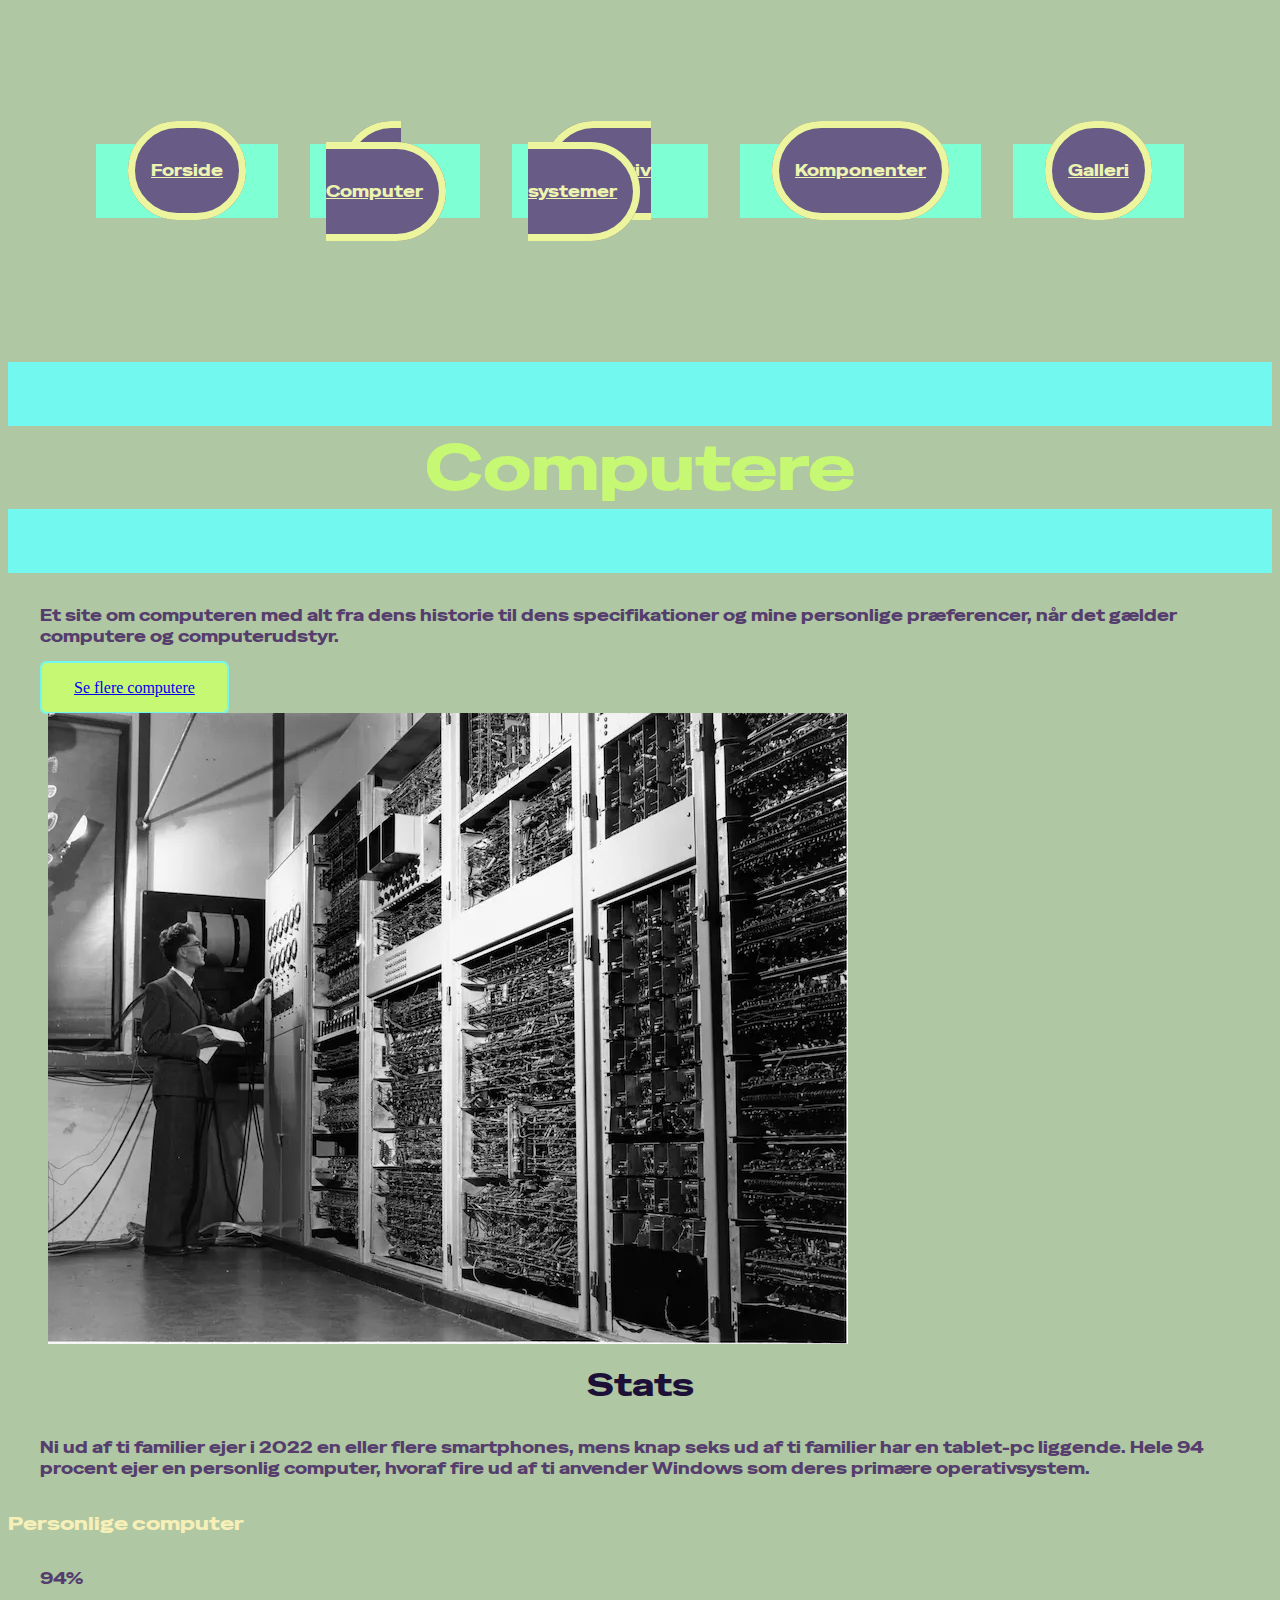
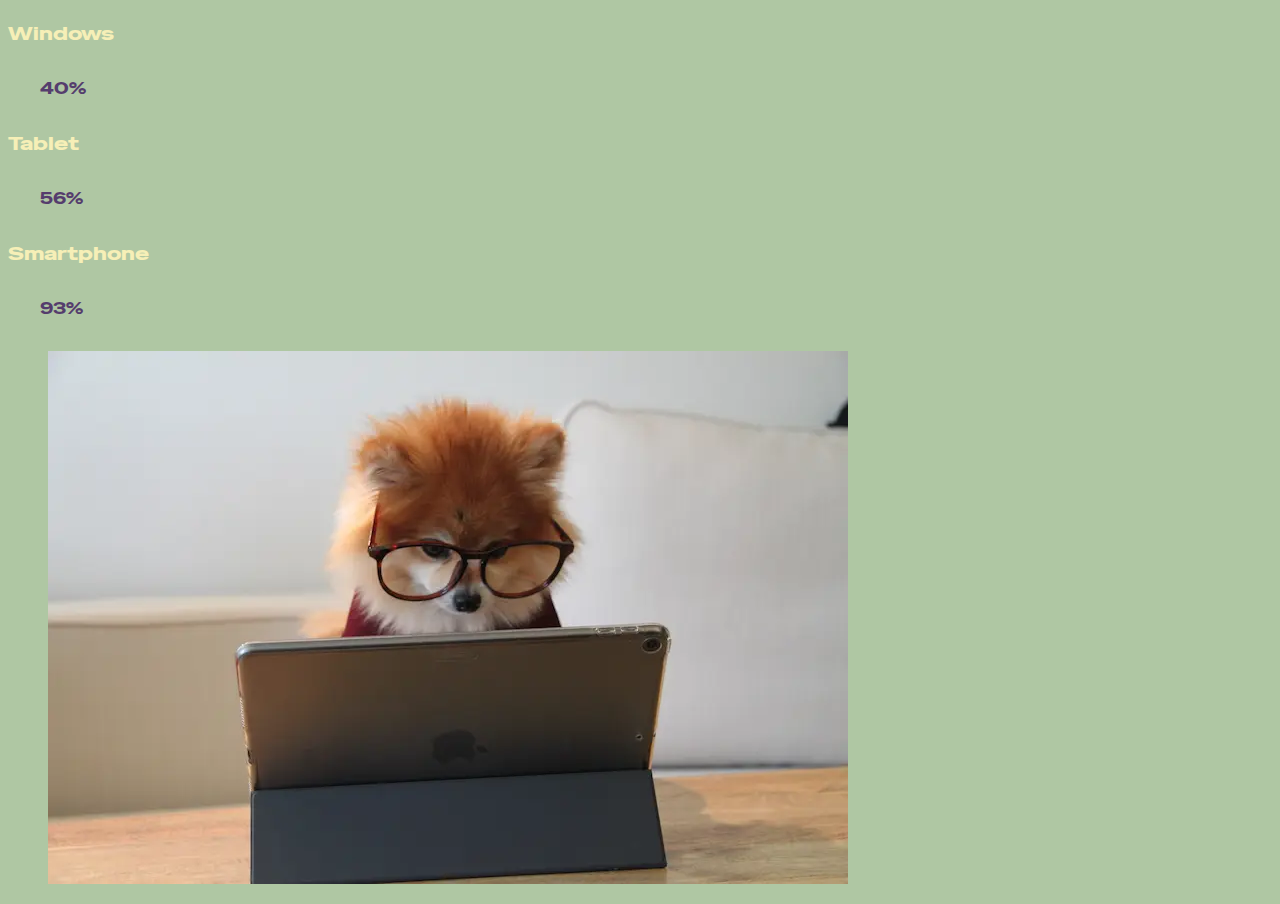
<file: index.html>
<!DOCTYPE html>
<html lang="en">
  <head>
    <meta charset="UTF-8" />
    <meta name="robots" content="noindex" />
    <title>Forside</title>
    <link rel="stylesheet" href="style.css" />
    <link rel="preconnect" href="https://fonts.googleapis.com" />
    <link rel="preconnect" href="https://fonts.gstatic.com" crossorigin />
    <link
      href="https://fonts.googleapis.com/css2?family=Gravitas+One&family=Protest+Riot&family=Racing+Sans+One&family=Roboto:ital,wght@0,100..900;1,100..900&family=Source+Code+Pro:ital,wght@0,200..900;1,200..900&family=Special+Gothic+Expanded+One&display=swap"
      rel="stylesheet"
    />
    <link rel="preconnect" href="https://fonts.googleapis.com" />
    <link rel="preconnect" href="https://fonts.gstatic.com" crossorigin />
    <link
      href="https://fonts.googleapis.com/css2?family=Gravitas+One&family=Mouse+Memoirs&family=Protest+Riot&family=Racing+Sans+One&family=Roboto:ital,wght@0,100..900;1,100..900&family=Source+Code+Pro:ital,wght@0,200..900;1,200..900&family=Special+Gothic+Expanded+One&display=swap"
      rel="stylesheet"
    />
  </head>
  <body>
    <header>
      <nav>
        <ul>
          <li><a href="index.html">Forside</a></li>
          <li><a href="min_computer.html">Min Computer</a></li>
          <li><a href="operativsystemer.html">Operativ systemer</a></li>
          <li><a href="komponenter.html">Komponenter</a></li>
          <li><a href="galleri.html">Galleri</a></li>
        </ul>
      </nav>
    </header>
    <main>
      <h1>Computere</h1>
      <p>Et site om computeren med alt fra dens historie til dens specifikationer og mine personlige præferencer, når det gælder computere og computerudstyr.</p>
      <a href="galleri.html" class="cta">Se flere computere</a>
      <figure><img src="imgs/computer-old.webp" alt="old computer" /></figure>
      <h2>Stats</h2>
      <p>Ni ud af ti familier ejer i 2022 en eller flere smartphones, mens knap seks ud af ti familier har en tablet-pc liggende. Hele 94 procent ejer en personlig computer, hvoraf fire ud af ti anvender Windows som deres primære operativsystem.</p>
      <h3>Personlige computer</h3>
      <p>94%</p>
      <h3>Windows</h3>
      <p>40%</p>
      <h3>Tablet</h3>
      <p>56%</p>
      <h3>Smartphone</h3>
      <p>93%</p>
      <figure><img src="imgs/mac.webp" alt="dog" /></figure>
    </main>
    <footer></footer>
  </body>
</html>
</file>
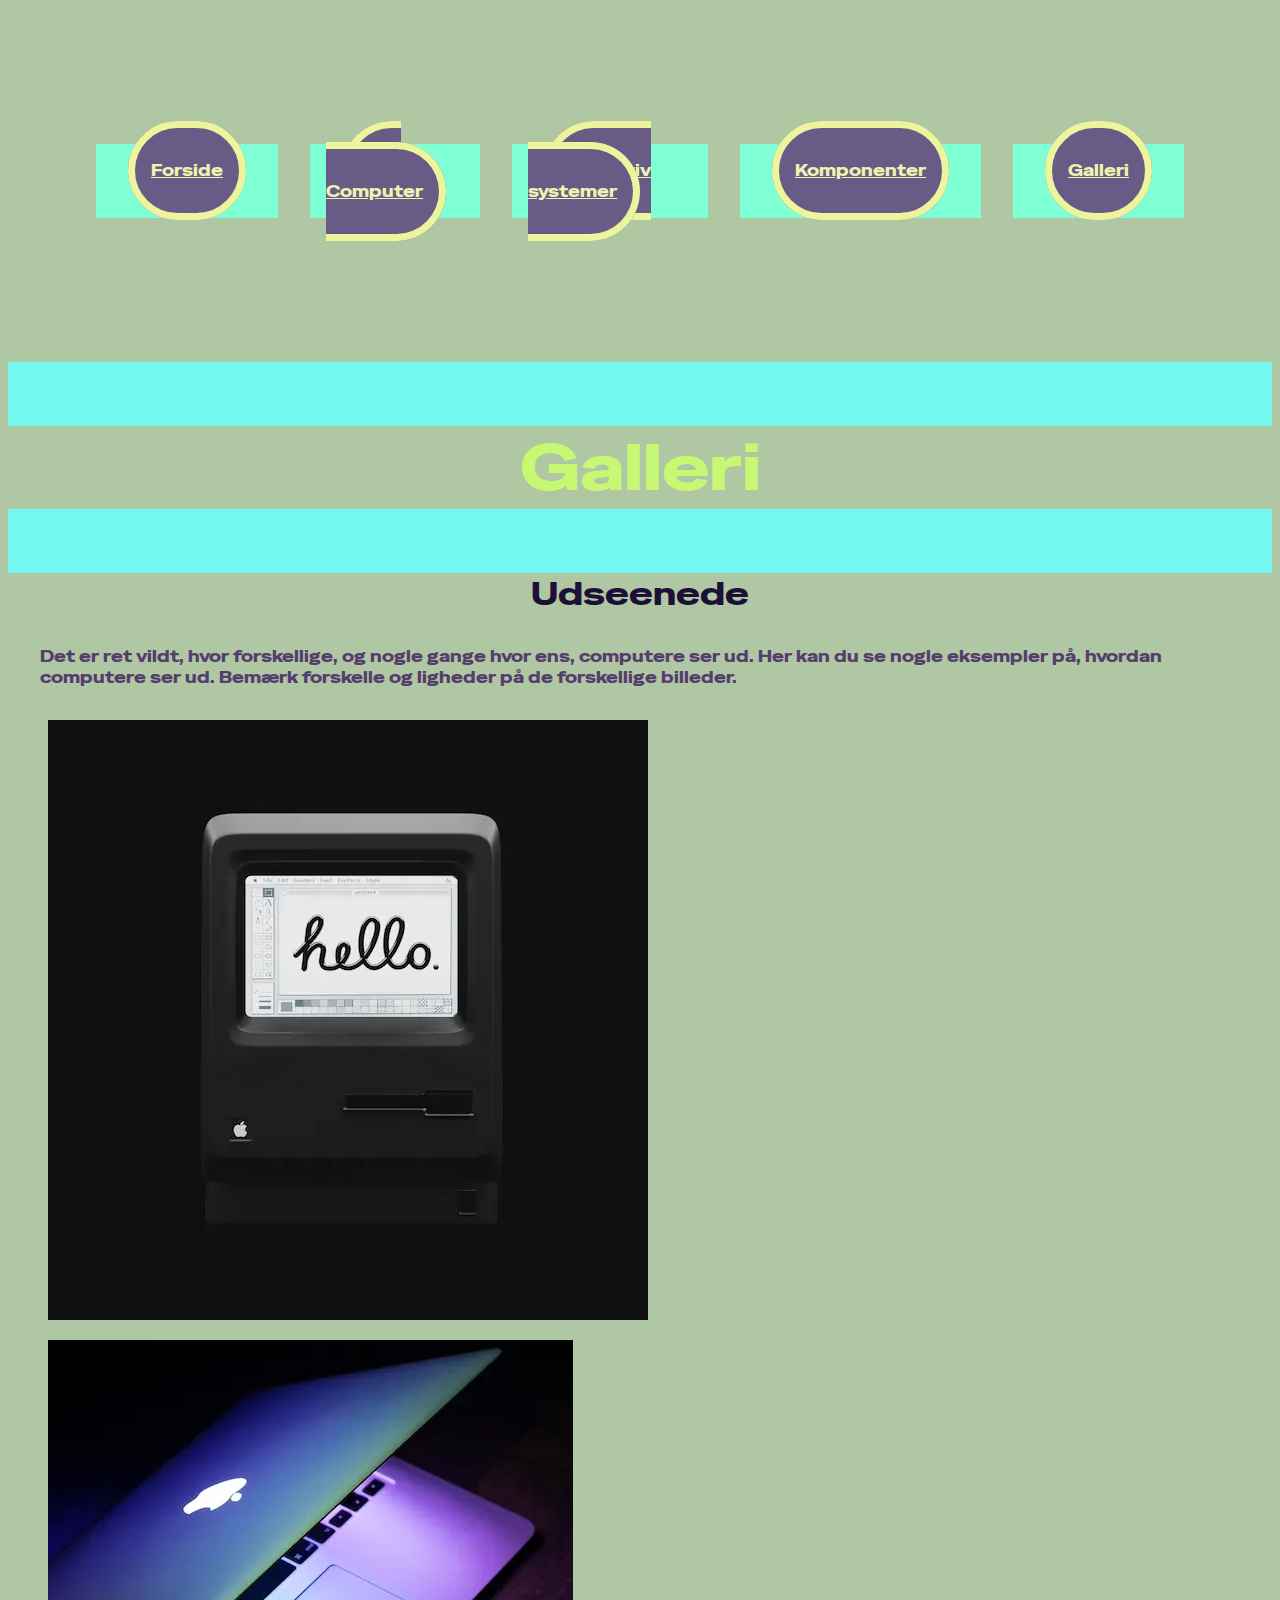
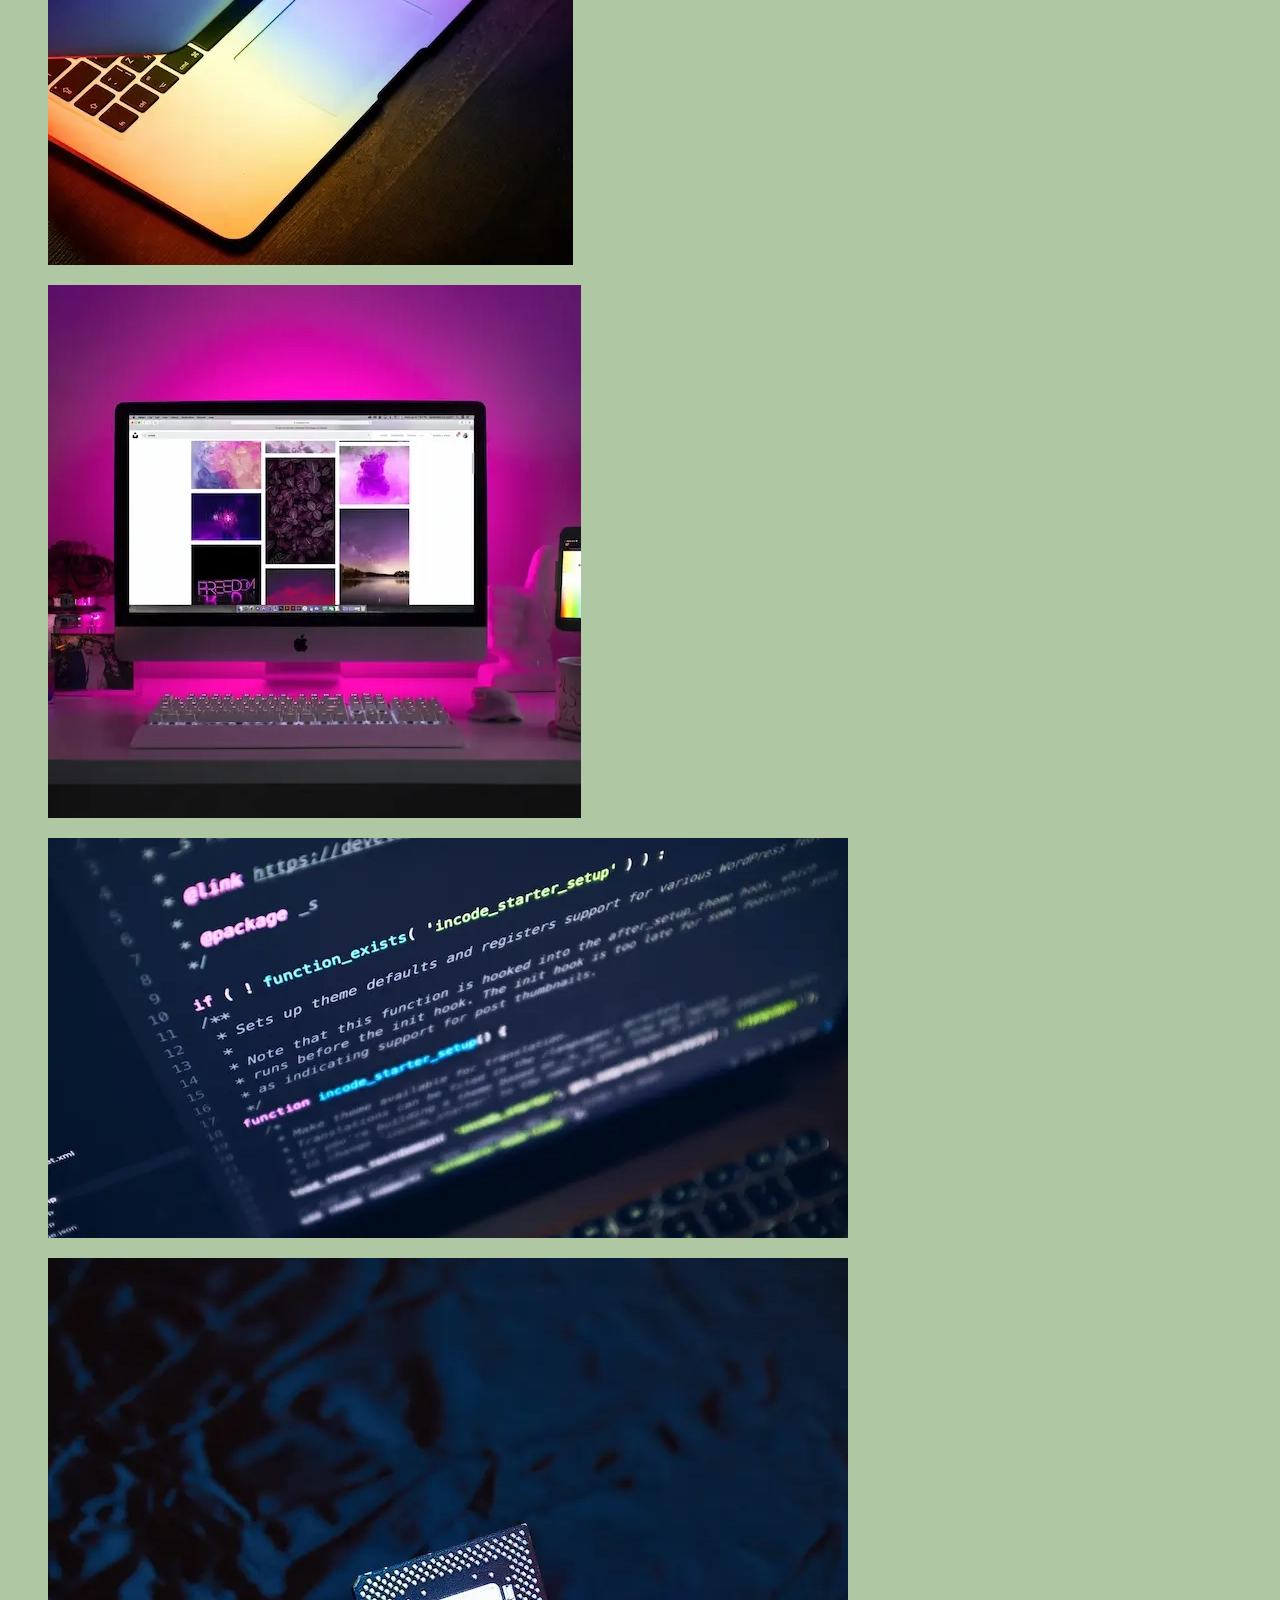
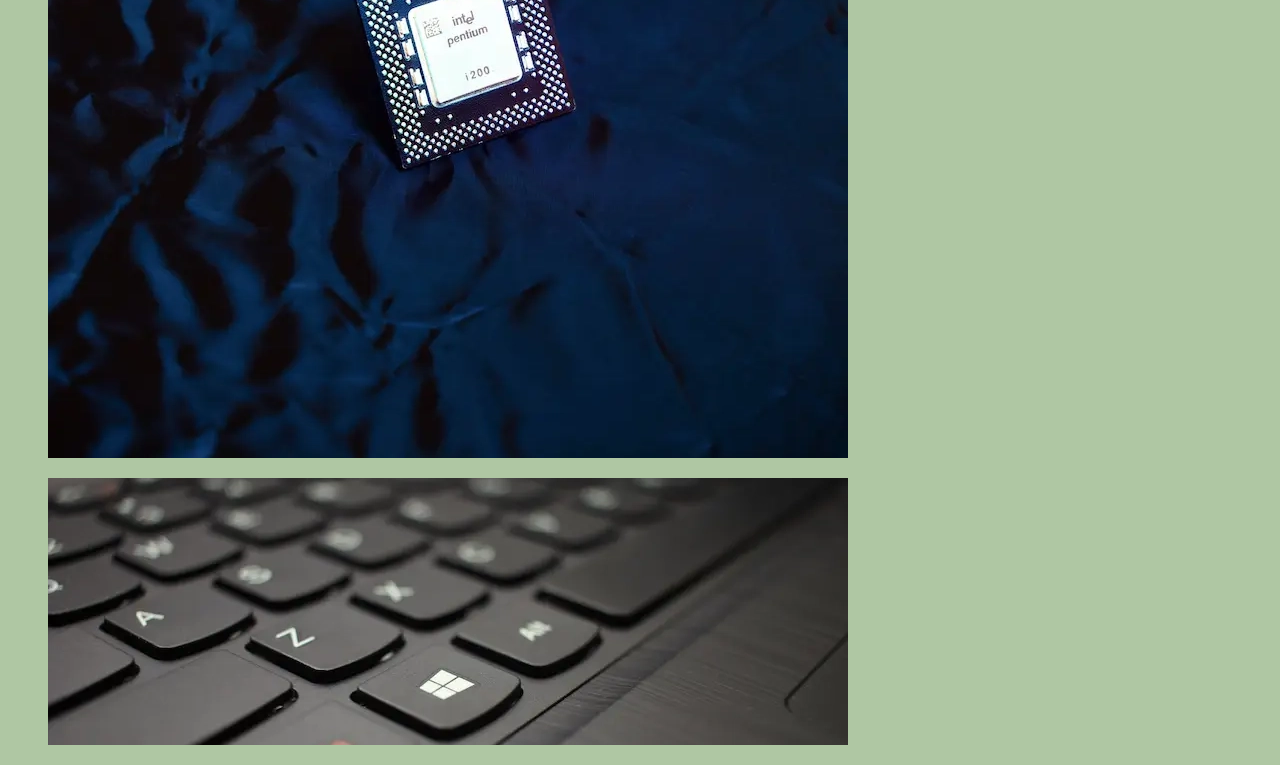
<file: galleri.html>
<!DOCTYPE html>
<html lang="en">
  <head>
    <meta charset="UTF-8" />
    <meta name="robots" content="noindex" />
    <title>Gallerí</title>
    <link rel="stylesheet" href="style.css" />
    <link rel="preconnect" href="https://fonts.googleapis.com" />
    <link rel="preconnect" href="https://fonts.gstatic.com" crossorigin />
    <link href="https://fonts.googleapis.com/css2?family=Gravitas+One&family=Protest+Riot&family=Racing+Sans+One&family=Source+Code+Pro:ital,wght@0,200..900;1,200..900&family=Special+Gothic+Expanded+One&display=swap" rel="stylesheet" />
    <link rel="preconnect" href="https://fonts.googleapis.com" />
    <link rel="preconnect" href="https://fonts.gstatic.com" crossorigin />
    <link
      href="https://fonts.googleapis.com/css2?family=Gravitas+One&family=Protest+Riot&family=Racing+Sans+One&family=Roboto:ital,wght@0,100..900;1,100..900&family=Source+Code+Pro:ital,wght@0,200..900;1,200..900&family=Special+Gothic+Expanded+One&display=swap"
      rel="stylesheet"
    />
  </head>
  <body>
    <header>
      <nav>
        <ul>
          <li><a href="index.html">Forside</a></li>
          <li><a href="min_computer.html">Min Computer</a></li>
          <li><a href="operativsystemer.html">Operativ systemer</a></li>
          <li><a href="komponenter.html">Komponenter</a></li>
          <li><a href="galleri.html">Galleri</a></li>
        </ul>
      </nav>
    </header>
    <main>
      <section></section>
      <h1>Galleri</h1>
      <h2>Udseenede</h2>
      <p>Det er ret vildt, hvor forskellige, og nogle gange hvor ens, computere ser ud. Her kan du se nogle eksempler på, hvordan computere ser ud. Bemærk forskelle og ligheder på de forskellige billeder.</p>

      <figure><img src="imgs/galleri/apple-84.webp" alt="apple-84" /></figure>

      <figure><img src="imgs/galleri/macbook.webp" alt="macbook" /></figure>

      <figure><img src="imgs/galleri/desktop-setup.webp" alt="Desktop setup" /></figure>

      <figure><img src="imgs/galleri/code.webp" alt="code" /></figure>

      <figure><img src="imgs/galleri/intel-chip.webp" alt="Intel chip" /></figure>

      <figure><img src="imgs/galleri/keyboard.webp" alt="keyboard" /></figure>
    </main>
    <footer></footer>
  </body>
</html>
</file>
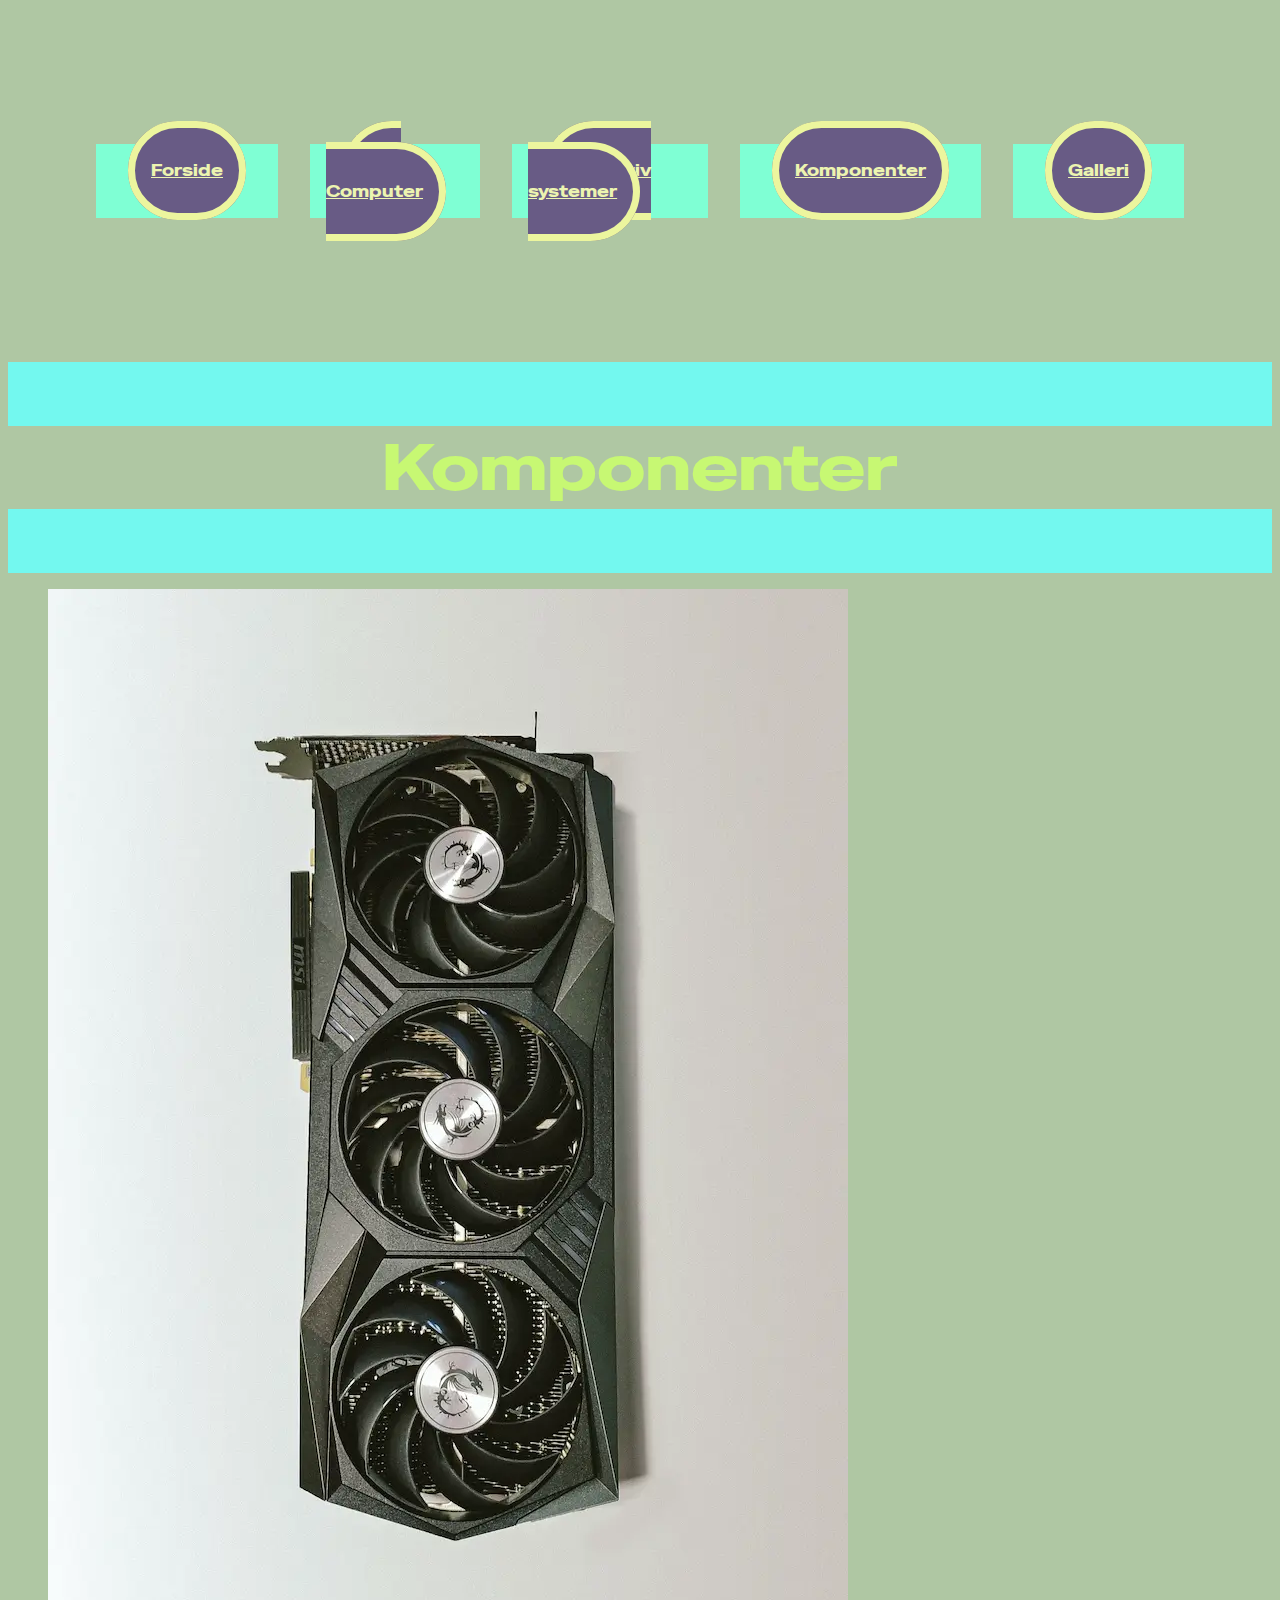
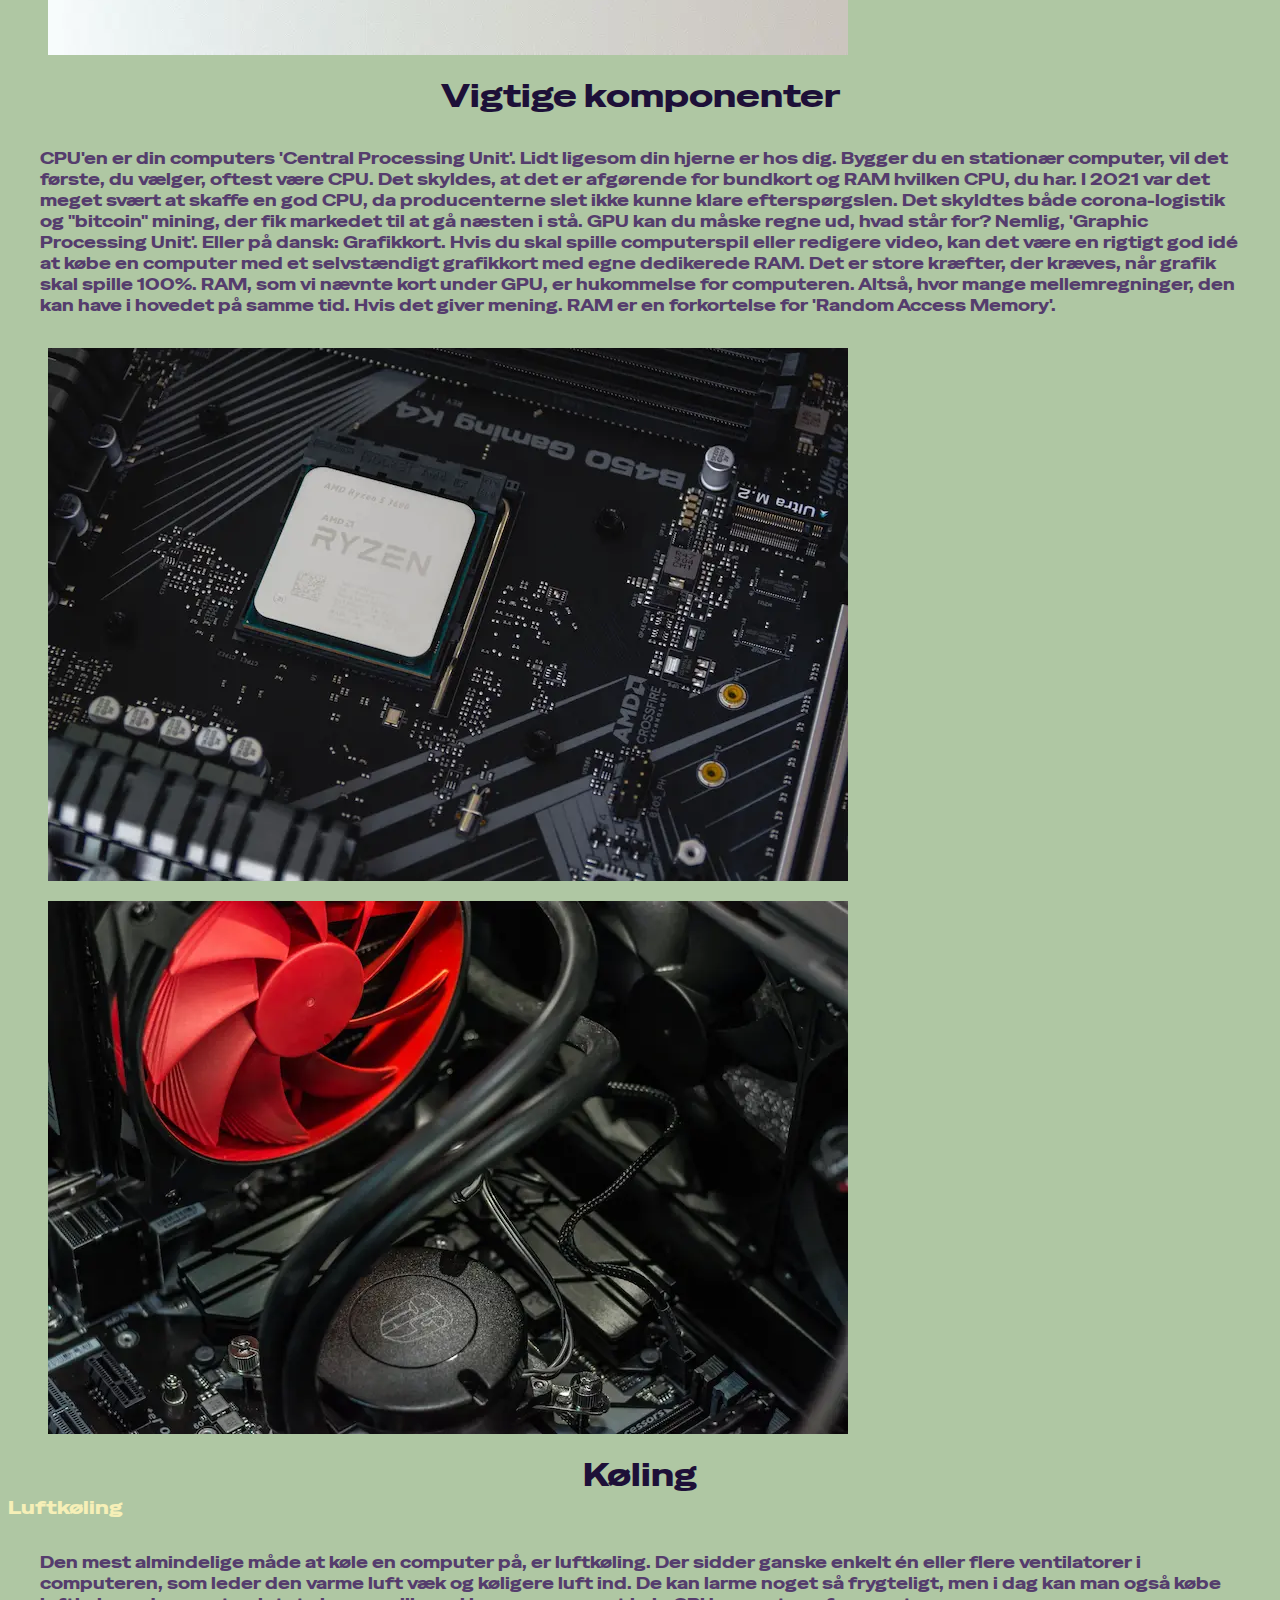
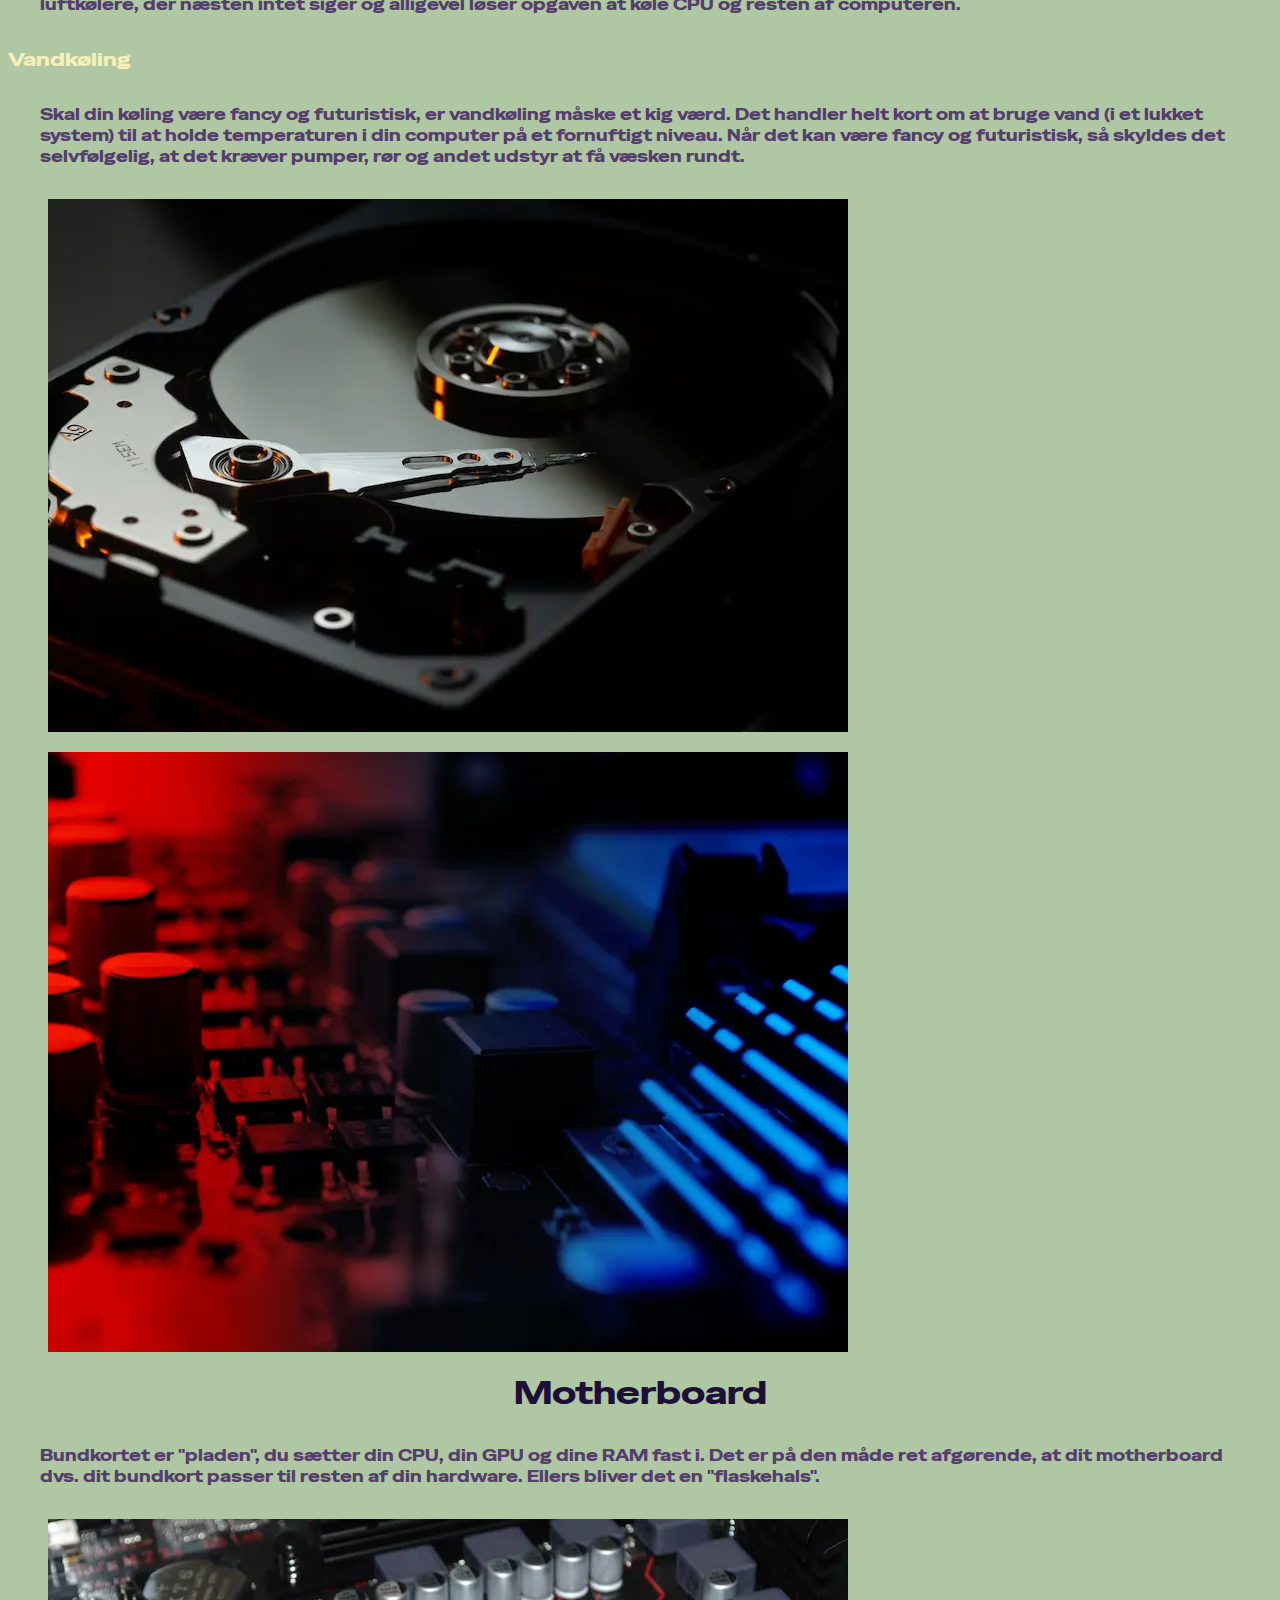
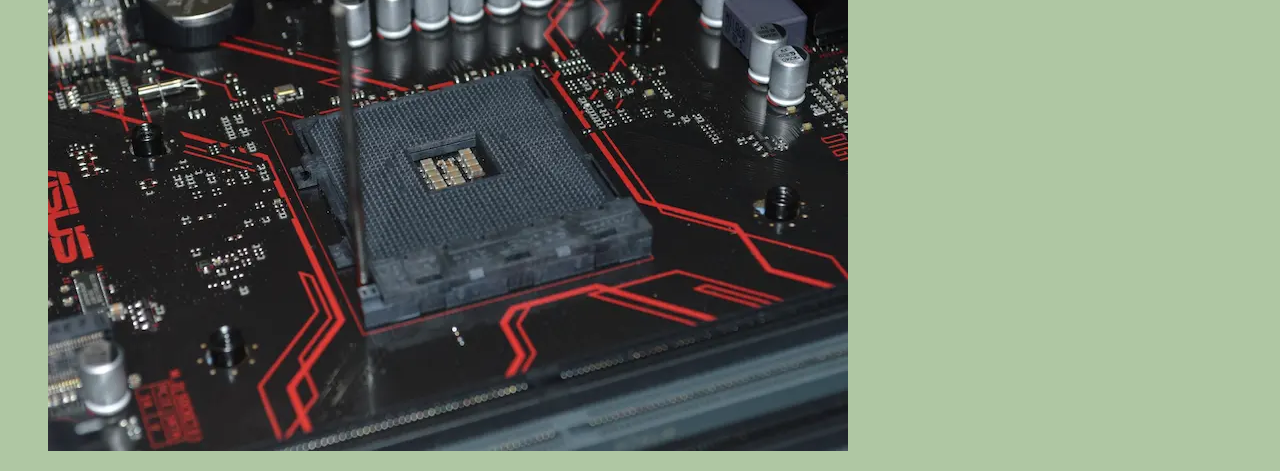
<file: komponenter.html>
<!DOCTYPE html>
<html lang="da">
  <head>
    <meta charset="UTF-8" />
    <meta name="robots" content="noindex" />
    <title>Komponenter</title>
    <link rel="stylesheet" href="style.css" />
    <link rel="preconnect" href="https://fonts.googleapis.com" />
    <link rel="preconnect" href="https://fonts.gstatic.com" crossorigin />
    <link href="https://fonts.googleapis.com/css2?family=Gravitas+One&family=Protest+Riot&family=Racing+Sans+One&family=Source+Code+Pro:ital,wght@0,200..900;1,200..900&family=Special+Gothic+Expanded+One&display=swap" rel="stylesheet" />
    <link rel="preconnect" href="https://fonts.googleapis.com" />
    <link rel="preconnect" href="https://fonts.gstatic.com" crossorigin />
    <link
      href="https://fonts.googleapis.com/css2?family=Gravitas+One&family=Protest+Riot&family=Racing+Sans+One&family=Roboto:ital,wght@0,100..900;1,100..900&family=Source+Code+Pro:ital,wght@0,200..900;1,200..900&family=Special+Gothic+Expanded+One&display=swap"
      rel="stylesheet"
    />
    <link rel="preconnect" href="https://fonts.googleapis.com" />
    <link rel="preconnect" href="https://fonts.gstatic.com" crossorigin />
    <link
      href="https://fonts.googleapis.com/css2?family=Gravitas+One&family=Mouse+Memoirs&family=Protest+Riot&family=Racing+Sans+One&family=Roboto:ital,wght@0,100..900;1,100..900&family=Source+Code+Pro:ital,wght@0,200..900;1,200..900&family=Special+Gothic+Expanded+One&display=swap"
      rel="stylesheet"
    />
  </head>
  <body>
    <header>
      <nav>
        <ul>
          <li><a href="index.html">Forside</a></li>
          <li><a href="min_computer.html">Min Computer</a></li>
          <li><a href="operativsystemer.html">Operativ systemer</a></li>
          <li><a href="komponenter.html">Komponenter</a></li>
          <li><a href="galleri.html">Galleri</a></li>
        </ul>
      </nav>
    </header>
    <main>
      <h1>Komponenter</h1>
      <figure><img src="imgs/komponenter/grafikkort.webp" alt="grafikkort" /></figure>

      <h2>Vigtige komponenter</h2>
      <p>
        CPU'en er din computers 'Central Processing Unit'. Lidt ligesom din hjerne er hos dig. Bygger du en stationær computer, vil det første, du vælger, oftest være CPU. Det skyldes, at det er afgørende for bundkort og RAM hvilken CPU, du har. I
        2021 var det meget svært at skaffe en god CPU, da producenterne slet ikke kunne klare efterspørgslen. Det skyldtes både corona-logistik og "bitcoin" mining, der fik markedet til at gå næsten i stå. GPU kan du måske regne ud, hvad står for?
        Nemlig, 'Graphic Processing Unit'. Eller på dansk: Grafikkort. Hvis du skal spille computerspil eller redigere video, kan det være en rigtigt god idé at købe en computer med et selvstændigt grafikkort med egne dedikerede RAM. Det er store
        kræfter, der kræves, når grafik skal spille 100%. RAM, som vi nævnte kort under GPU, er hukommelse for computeren. Altså, hvor mange mellemregninger, den kan have i hovedet på samme tid. Hvis det giver mening. RAM er en forkortelse for
        'Random Access Memory'.
      </p>
      <figure><img src="imgs/komponenter/processor.webp" alt="processor" /></figure>

      <figure><img src="imgs/komponenter/luft.webp" alt="luftkøling" /></figure>

      <h2>Køling</h2>
      <h3>Luftkøling</h3>
      <p>
        Den mest almindelige måde at køle en computer på, er luftkøling. Der sidder ganske enkelt én eller flere ventilatorer i computeren, som leder den varme luft væk og køligere luft ind. De kan larme noget så frygteligt, men i dag kan man også
        købe luftkølere, der næsten intet siger og alligevel løser opgaven at køle CPU og resten af computeren.
      </p>
      <h3>Vandkøling</h3>
      <p>
        Skal din køling være fancy og futuristisk, er vandkøling måske et kig værd. Det handler helt kort om at bruge vand (i et lukket system) til at holde temperaturen i din computer på et fornuftigt niveau. Når det kan være fancy og futuristisk,
        så skyldes det selvfølgelig, at det kræver pumper, rør og andet udstyr at få væsken rundt.
      </p>
      <figure><img src="imgs/komponenter/vand.webp" alt="vandkøling" /></figure>

      <figure><img src="imgs/komponenter/motherboard1.webp" alt="motherboard" /></figure>

      <h2>Motherboard</h2>
      <p>Bundkortet er "pladen", du sætter din CPU, din GPU og dine RAM fast i. Det er på den måde ret afgørende, at dit motherboard dvs. dit bundkort passer til resten af din hardware. Ellers bliver det en "flaskehals".</p>
      <figure><img src="imgs/komponenter/motherboard2.webp" alt="motherboard2" /></figure>
    </main>
    <footer></footer>
  </body>
</html>
</file>
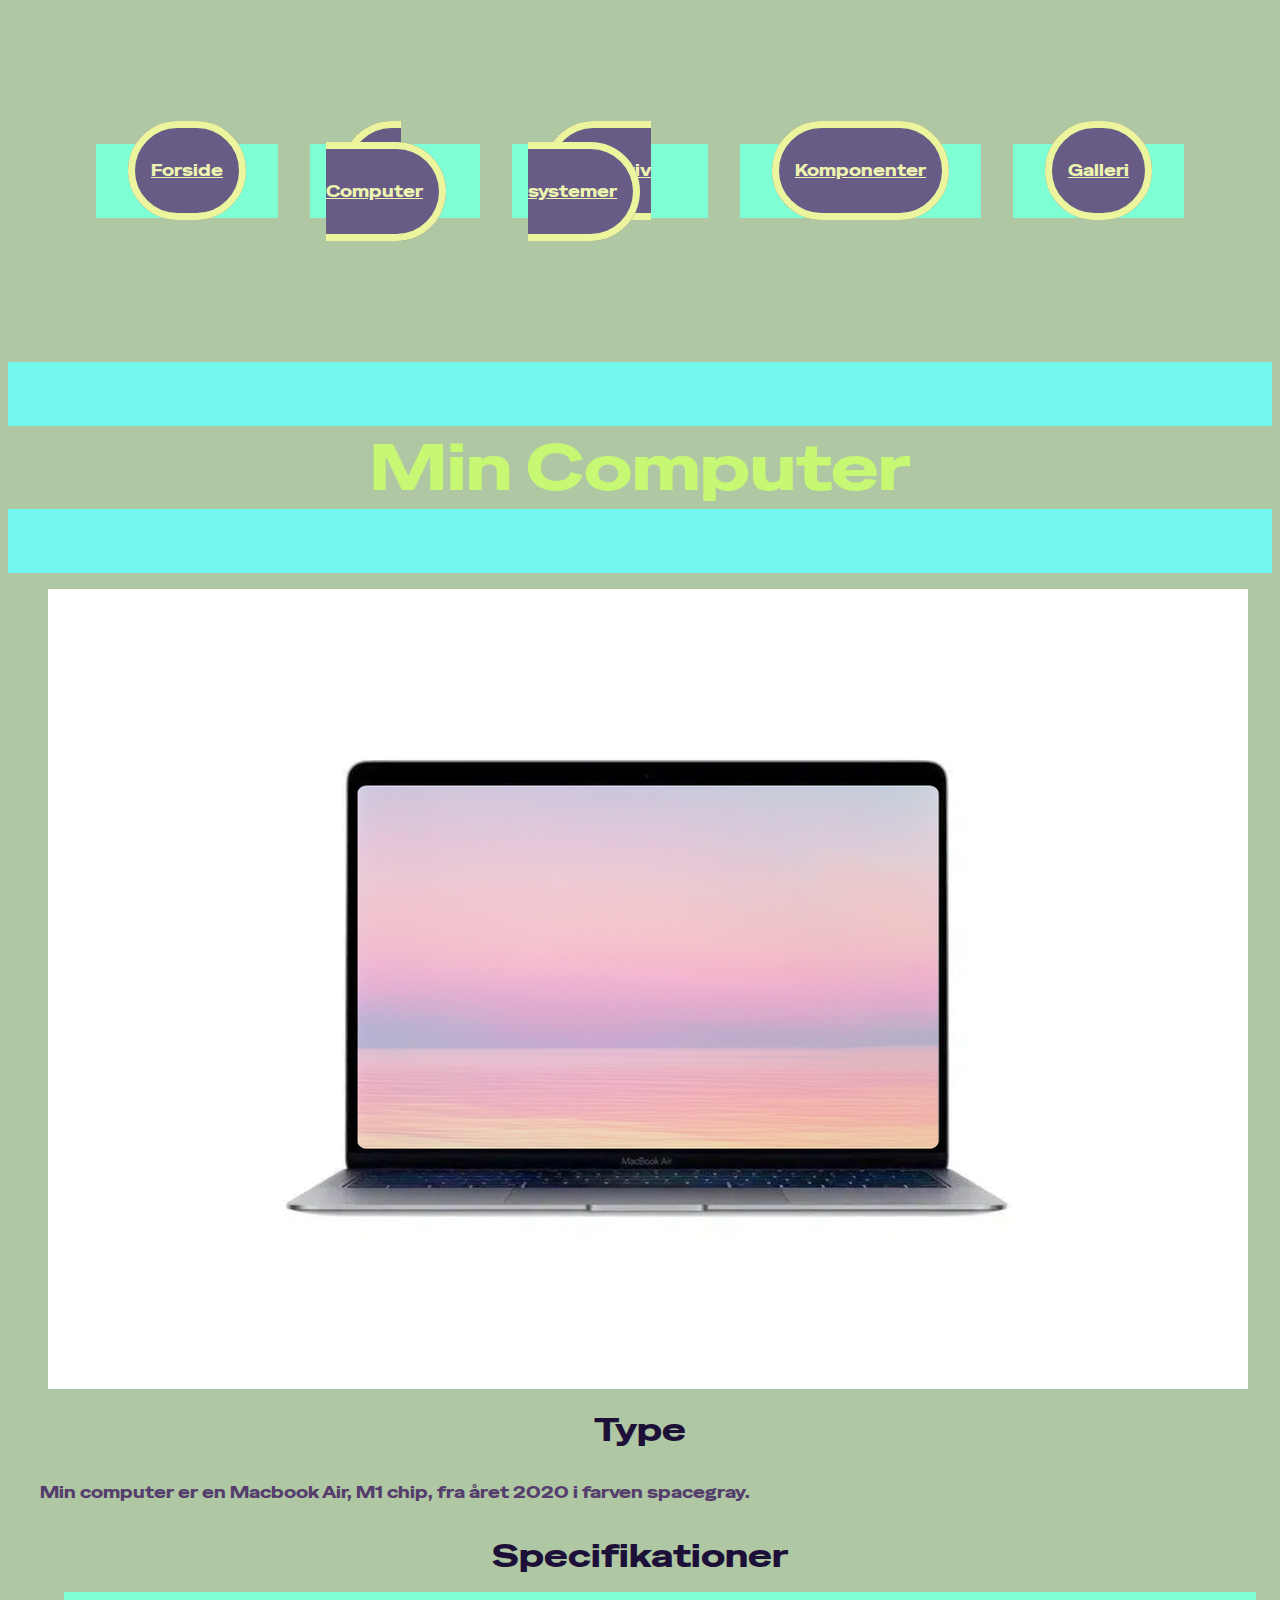
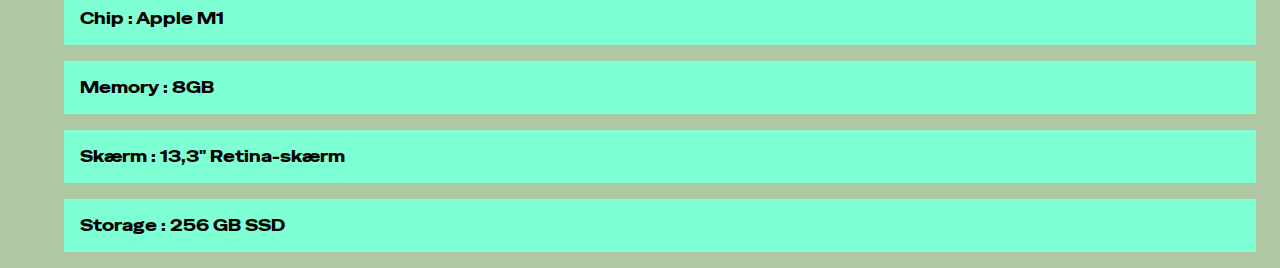
<file: min_computer.html>
<!DOCTYPE html>
<html lang="en">
  <head>
    <meta charset="UTF-8" />
    <meta name="robots" content="noindex" />
    <title>Min computer</title>
    <link rel="preconnect" href="https://fonts.googleapis.com" />
    <link rel="preconnect" href="https://fonts.gstatic.com" crossorigin />
    <link href="https://fonts.googleapis.com/css2?family=Gravitas+One&family=Protest+Riot&family=Racing+Sans+One&family=Source+Code+Pro:ital,wght@0,200..900;1,200..900&family=Special+Gothic+Expanded+One&display=swap" rel="stylesheet" />
    <link rel="stylesheet" href="style.css" />
    <link rel="preconnect" href="https://fonts.googleapis.com" />
    <link rel="preconnect" href="https://fonts.gstatic.com" crossorigin />
    <link
      href="https://fonts.googleapis.com/css2?family=Gravitas+One&family=Protest+Riot&family=Racing+Sans+One&family=Roboto:ital,wght@0,100..900;1,100..900&family=Source+Code+Pro:ital,wght@0,200..900;1,200..900&family=Special+Gothic+Expanded+One&display=swap"
      rel="stylesheet"
    />
    <link rel="preconnect" href="https://fonts.googleapis.com" />
    <link rel="preconnect" href="https://fonts.gstatic.com" crossorigin />
    <link
      href="https://fonts.googleapis.com/css2?family=Gravitas+One&family=Mouse+Memoirs&family=Protest+Riot&family=Racing+Sans+One&family=Roboto:ital,wght@0,100..900;1,100..900&family=Source+Code+Pro:ital,wght@0,200..900;1,200..900&family=Special+Gothic+Expanded+One&display=swap"
      rel="stylesheet"
    />
  </head>
  <body>
    <header>
      <nav>
        <ul>
          <li><a href="index.html">Forside</a></li>
          <li><a href="min_computer.html">Min Computer</a></li>
          <li><a href="operativsystemer.html">Operativ systemer</a></li>
          <li><a href="komponenter.html">Komponenter</a></li>
          <li><a href="galleri.html">Galleri</a></li>
        </ul>
      </nav>
    </header>
    <main>
      <h1>Min Computer</h1>

      <figure><img src="imgs/MinMacbook.webp" alt="computere" /></figure>

      <h2>Type</h2>
      <p>Min computer er en Macbook Air, M1 chip, fra året 2020 i farven spacegray.</p>
      <h2>Specifikationer</h2>

      <ul>
        <li>Chip : Apple M1</li>
        <li>Memory : 8GB</li>
        <li>Skærm : 13,3" Retina-skærm</li>
        <li>Storage : 256 GB SSD</li>
      </ul>
    </main>
    <footer></footer>
  </body>
</html>
</file>
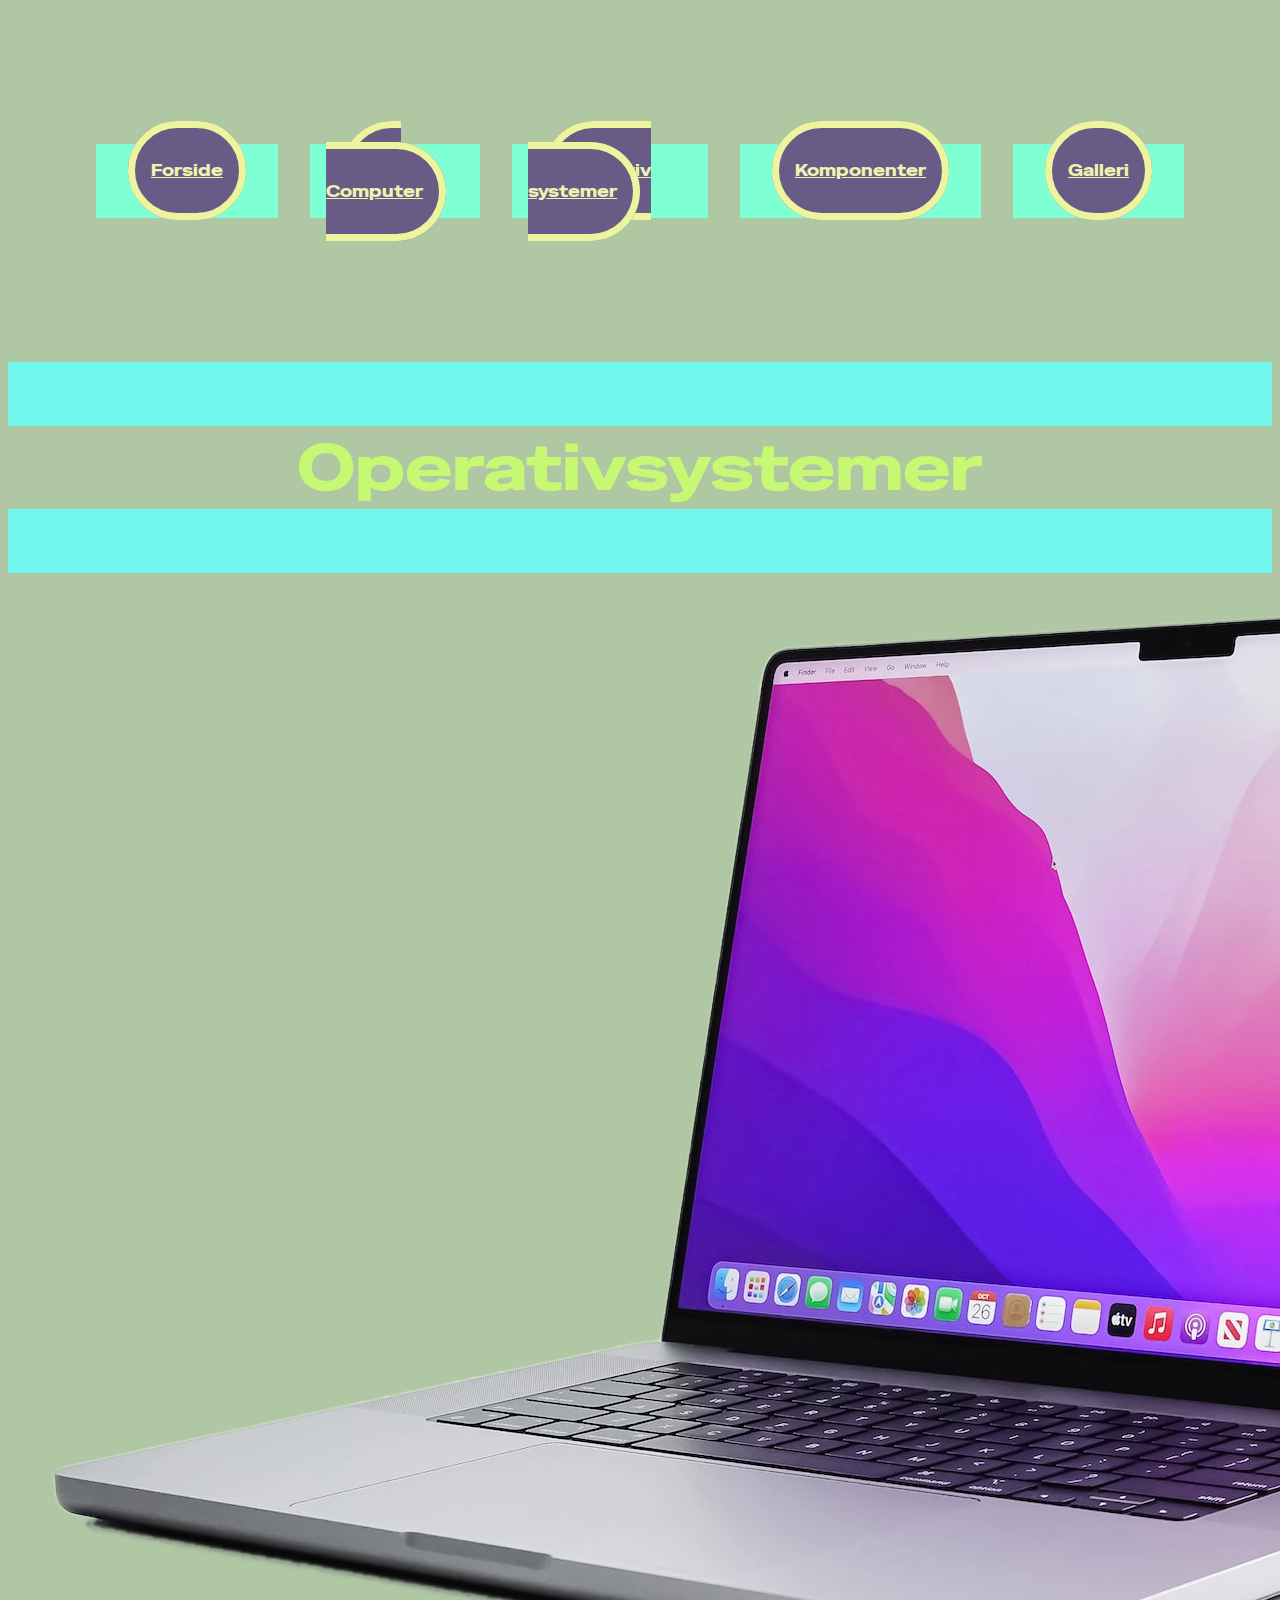
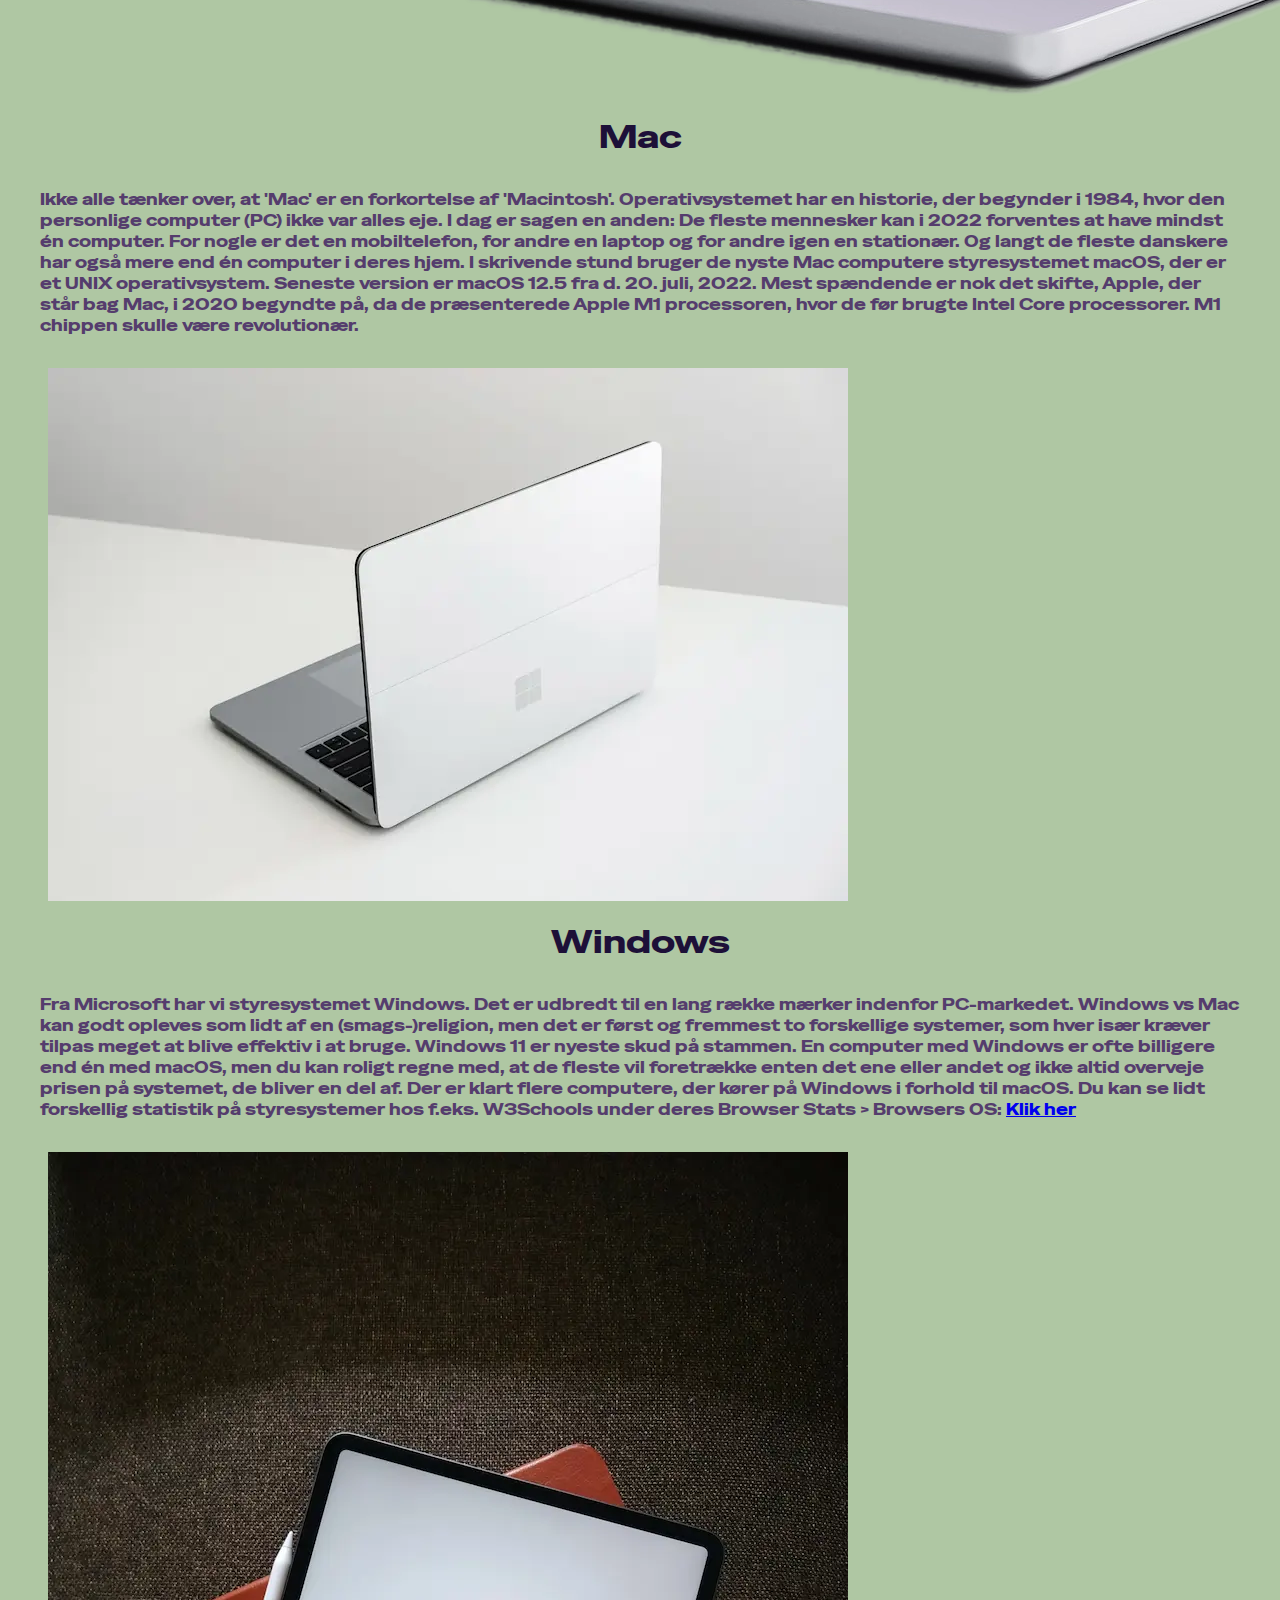
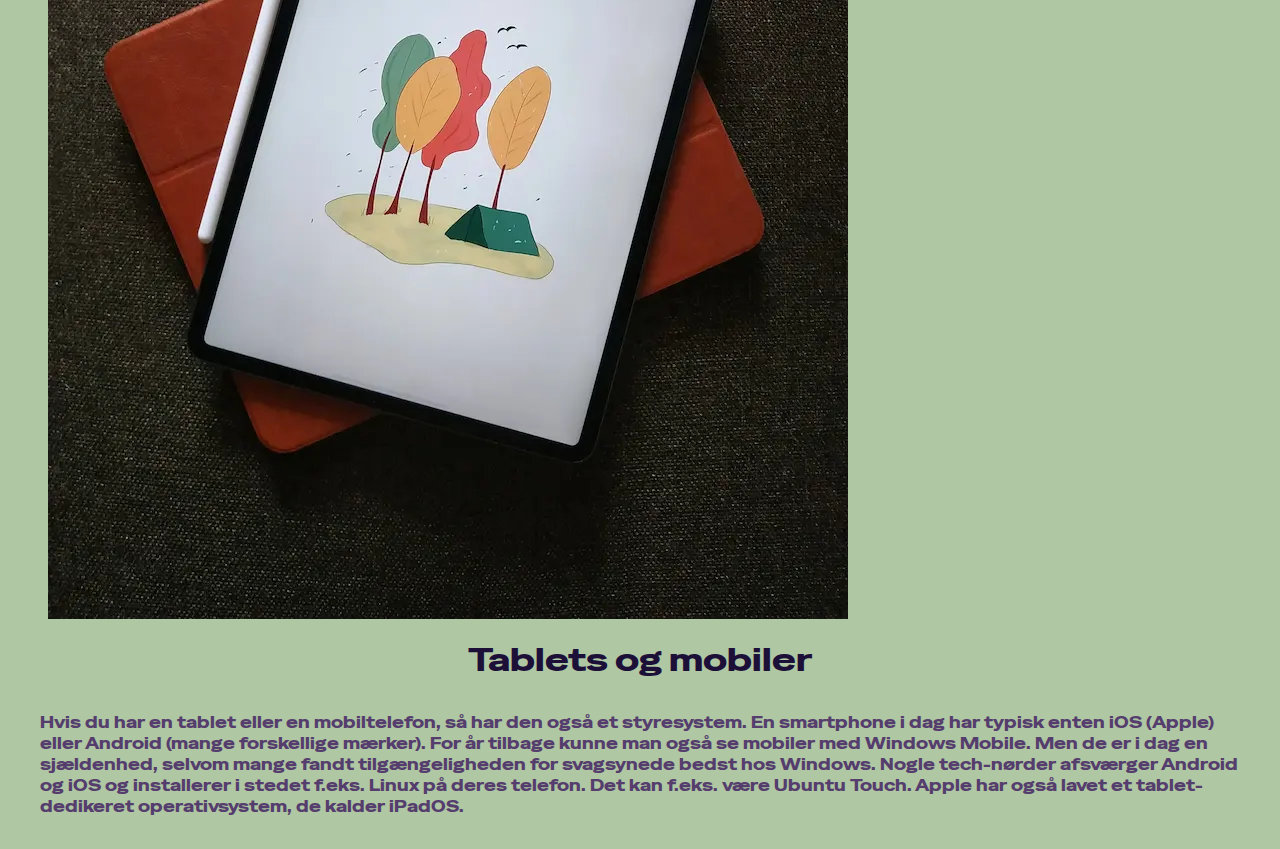
<file: operativsystemer.html>
<!DOCTYPE html>
<html lang="en">
  <head>
    <meta charset="UTF-8" />
    <meta name="robots" content="noindex" />
    <title>Operativ system</title>
    <link rel="stylesheet" href="style.css" />
    <link rel="preconnect" href="https://fonts.googleapis.com" />
    <link rel="preconnect" href="https://fonts.gstatic.com" crossorigin />
    <link href="https://fonts.googleapis.com/css2?family=Gravitas+One&family=Protest+Riot&family=Racing+Sans+One&family=Source+Code+Pro:ital,wght@0,200..900;1,200..900&family=Special+Gothic+Expanded+One&display=swap" rel="stylesheet" />
    <link rel="preconnect" href="https://fonts.googleapis.com" />
    <link rel="preconnect" href="https://fonts.gstatic.com" crossorigin />
    <link
      href="https://fonts.googleapis.com/css2?family=Gravitas+One&family=Protest+Riot&family=Racing+Sans+One&family=Roboto:ital,wght@0,100..900;1,100..900&family=Source+Code+Pro:ital,wght@0,200..900;1,200..900&family=Special+Gothic+Expanded+One&display=swap"
      rel="stylesheet"
    />
    <link rel="preconnect" href="https://fonts.googleapis.com" />
    <link rel="preconnect" href="https://fonts.gstatic.com" crossorigin />
    <link
      href="https://fonts.googleapis.com/css2?family=Gravitas+One&family=Mouse+Memoirs&family=Protest+Riot&family=Racing+Sans+One&family=Roboto:ital,wght@0,100..900;1,100..900&family=Source+Code+Pro:ital,wght@0,200..900;1,200..900&family=Special+Gothic+Expanded+One&display=swap"
      rel="stylesheet"
    />
  </head>
  <body>
    <header>
      <nav>
        <ul>
          <li><a href="index.html">Forside</a></li>
          <li><a href="min_computer.html">Min Computer</a></li>
          <li><a href="operativsystemer.html">Operativ systemer</a></li>
          <li><a href="komponenter.html">Komponenter</a></li>
          <li><a href="galleri.html">Galleri</a></li>
        </ul>
      </nav>
    </header>
    <main>
      <h1>Operativsystemer</h1>
      <figure><img src="imgs/computer-cutout.webp" alt="macbook" /></figure>
      <h2>Mac</h2>
      <p>
        Ikke alle tænker over, at 'Mac' er en forkortelse af 'Macintosh'. Operativsystemet har en historie, der begynder i 1984, hvor den personlige computer (PC) ikke var alles eje. I dag er sagen en anden: De fleste mennesker kan i 2022 forventes
        at have mindst én computer. For nogle er det en mobiltelefon, for andre en laptop og for andre igen en stationær. Og langt de fleste danskere har også mere end én computer i deres hjem. I skrivende stund bruger de nyste Mac computere
        styresystemet macOS, der er et UNIX operativsystem. Seneste version er macOS 12.5 fra d. 20. juli, 2022. Mest spændende er nok det skifte, Apple, der står bag Mac, i 2020 begyndte på, da de præsenterede Apple M1 processoren, hvor de før
        brugte Intel Core processorer. M1 chippen skulle være revolutionær.
      </p>
      <figure><img src="imgs/windows.webp" alt="windows" /></figure>
      <h2>Windows</h2>
      <p>
        Fra Microsoft har vi styresystemet Windows. Det er udbredt til en lang række mærker indenfor PC-markedet. Windows vs Mac kan godt opleves som lidt af en (smags-)religion, men det er først og fremmest to forskellige systemer, som hver især
        kræver tilpas meget at blive effektiv i at bruge. Windows 11 er nyeste skud på stammen. En computer med Windows er ofte billigere end én med macOS, men du kan roligt regne med, at de fleste vil foretrække enten det ene eller andet og ikke
        altid overveje prisen på systemet, de bliver en del af. Der er klart flere computere, der kører på Windows i forhold til macOS. Du kan se lidt forskellig statistik på styresystemer hos f.eks. W3Schools under deres Browser Stats > Browsers OS:
        <a href="https://www.w3schools.com/browsers/browsers_os.asp">Klik her</a>
      </p>
      <figure><img src="imgs/tablet.webp" alt="tablet" /></figure>
      <h2>Tablets og mobiler</h2>
      <p>
        Hvis du har en tablet eller en mobiltelefon, så har den også et styresystem. En smartphone i dag har typisk enten iOS (Apple) eller Android (mange forskellige mærker). For år tilbage kunne man også se mobiler med Windows Mobile. Men de er i
        dag en sjældenhed, selvom mange fandt tilgængeligheden for svagsynede bedst hos Windows. Nogle tech-nørder afsværger Android og iOS og installerer i stedet f.eks. Linux på deres telefon. Det kan f.eks. være Ubuntu Touch. Apple har også lavet
        et tablet-dedikeret operativsystem, de kalder iPadOS.
      </p>
    </main>
    <footer></footer>
  </body>
</html>
</file>
<file: style.css>
h1 {
  font-family: "Racing Sans One", sans-serif;
  font-weight: 400;
  font-style: normal;
  font-size: 4em;
  color: rgb(199, 248, 115);
  border: 1px solid rgb(115, 248, 239);
  border-width: 1em;
  border-style: solid;
  border-left: 1em;
  border-right: 1em;
}
header ul {
  list-style: none;
  margin: 3em;
  padding: 5em 1.5em;
  /* top/bund højre/venstre */
  display: flex;
}
header {
  background-color: wheat;
}
li a {
  color: rgb(236, 244, 176);
  font-size: 1em;
  background-color: rgb(104, 91, 133);
  border: 7px solid rgb(236, 245, 158);
  border-radius: 5em;
  margin: 4em;
  padding: 2em;
  margin-left: 1em;
  margin-right: 1em;
  padding-left: 1em;
  padding-right: 1em;
}
p {
  font-family: "Special Gothic Expanded One", sans-serif;
  font-weight: 400;
  font-style: normal;
  margin: 1em;
  padding: 1em;
}
* {
  background-color: rgb(175, 199, 163);
}
h1,
h2,
h3 {
  font-family: "Special Gothic Expanded One", sans-serif;
  font-weight: 400;
  font-style: normal;
  margin: 0em;
  padding: 0em;
}
h2 {
  color: rgb(29, 16, 56);
  font-size: 2em;
  text-align: center;
}
h3 {
  color: rgb(246, 239, 183);
}
p {
  color: rgb(85, 61, 109);
}
h1 {
  text-align: center;
}
.cta {
  border: 2px solid rgb(115, 248, 239);
  padding: 1em;
  margin: 1em;
  margin-left: 2em;
  margin-right: 2em;
  padding-left: 2em;
  padding-right: 2em;
  border-radius: 7px;
  background-color: rgb(199, 248, 115);
}

figcaption {
  margin: 1em;
  padding: 1em;
}
li {
  font-family: "Special Gothic Expanded One", sans-serif;
  font-weight: 400;
  font-style: normal;
  margin: 1em;
  padding: 1em;
  font-size: 1em;
  list-style: none;
  background-color: aquamarine;
}
</file>
